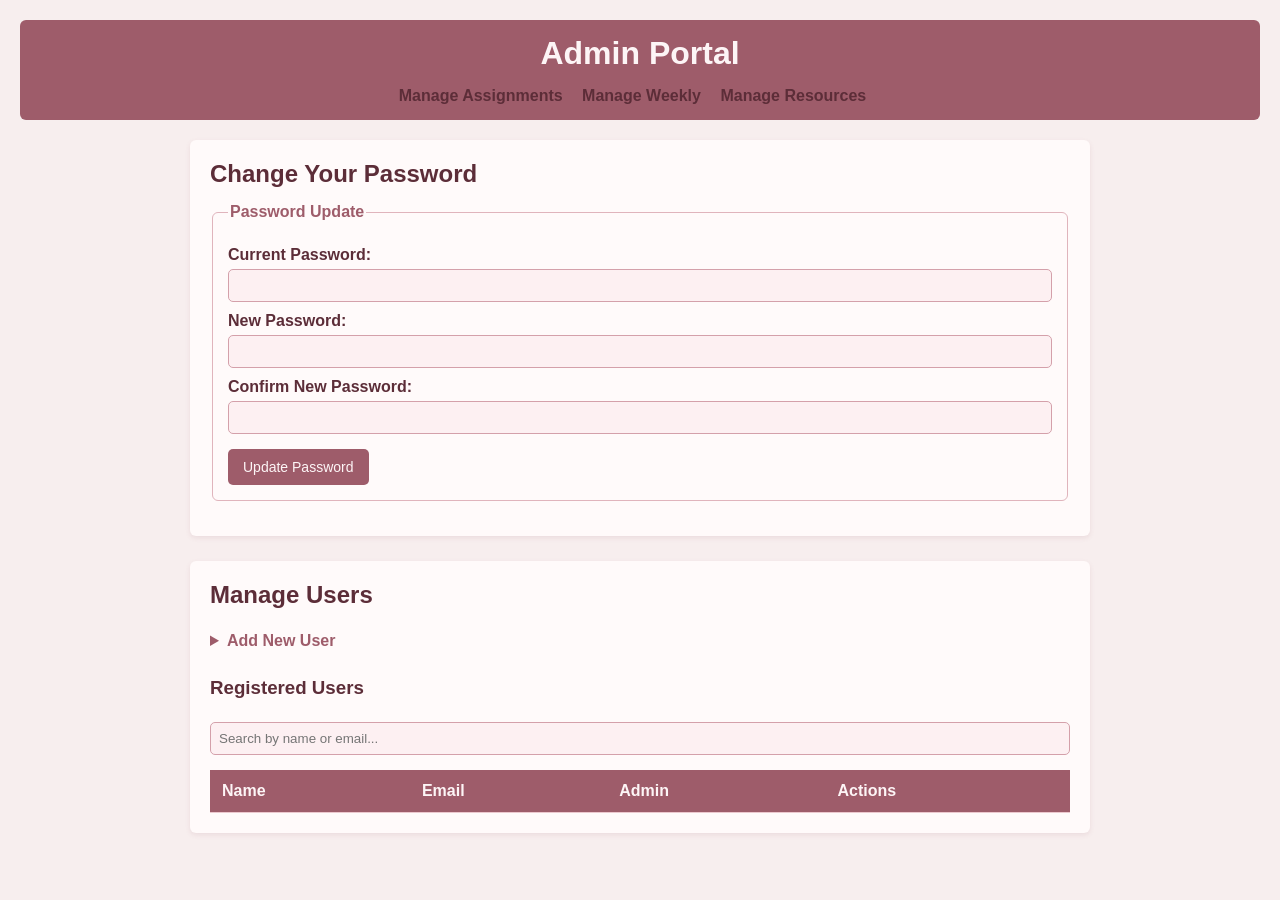
<file: src/admin/manage_users.html>
<!--
  Requirement: Create a Responsive Admin Portal

  Instructions:
  Fill in the HTML elements as described in the comments.
  Use the provided IDs for the elements that require them.
  Focus on creating a clear and semantic HTML structure.
-->
<!DOCTYPE html>
<html lang="en">
<head>
    <!-- TODO: Add the 'meta' tag for character encoding (UTF-8). -->
    <meta charset="UTF-8">
    <!-- TODO: Add the responsive 'viewport' meta tag. -->
    <meta name="viewport" content="width=device-width, initial-scale=1.0">
    <!-- TODO: Add a 'title' for the page, e.g., "Admin Portal". -->
    <title>Admin Portal</title>
    <!-- TODO: Link to a CSS file or a CSS framework. -->
    <link rel="stylesheet" href="../common/styles.css">
    <!-- TODO: Add a <script> tag that loads 'manage_users.js' with the 'defer' attribute.
         Example: <script src="manage_users.js" defer></script> -->
     <script src="manage_users.js" defer></script>
</head>
<body>

    <!-- TODO: Create a 'header' element for the top of the page. -->
     <header>
        <!-- TODO: Inside the header, add a main heading (e.g., 'h1') with the text "Admin Portal". -->
        <h1>Admin Portal</h1>
        <nav>
          <a href="../assignments/admin.html">Manage Assignments</a>
          <a href="../weekly/admin.html">Manage Weekly</a>
          <a href="../resources/admin.html">Manage Resources</a>
        </nav>
     </header>
    <!-- End of the header. -->


    <!-- TODO: Create a 'main' element to hold the primary content of the portal. -->
     <main>
        <!-- Section 1: Password Management -->
        <!-- TODO: Create a 'section' for the password management functionality. -->
          <section>
            <!-- TODO: Add a sub-heading (e.g., 'h2') with the text "Change Your Password". -->
                <h2>Change Your Password</h2>
            <!-- TODO: Create a 'form' for changing the password.
                 - action="#"
                 - id="password-form" -->
                     <form action="#" id="password-form">
                <!-- TODO: Use a 'fieldset' to group the password-related fields. -->
                         <fieldset>
                         
                    <!-- TODO: Add a 'legend' for the fieldset, e.g., "Password Update". -->
                         <legend>Password Update</legend>
                    <!-- TODO: Add a 'label' for the current password input. 'for' should be "current-password". -->
                         <label for="current-password">Current Password:</label>
                    <!-- TODO: Add an 'input' for the current password.

                         - type="password"
                         - id="current-password"
                         - required -->
                         <input type="password" id="current-password" required>
                    <!-- TODO: Add a 'label' for the new password input. 'for' should be "new-password". -->
                         <label for="new-password">New Password:</label>
                    <!-- TODO: Add an 'input' for the new password.
                         - type="password"
                         - id="new-password"
                         - minlength="8"
                         - required -->
                         <input type="password" id="new-password" minlength="8" required>

                    <!-- TODO: Add a 'label' for the confirm password input. 'for' should be "confirm-password". -->
                         <label for="confirm-password">Confirm New Password:</label>
                    <!-- TODO: Add an 'input' to confirm the new password.
                         - type="password"
                         - id="confirm-password"
                         - required -->
                         <input type="password" id="confirm-password" required>

                    <!-- TODO: Add a 'button' to submit the form.
                         - type="submit"
                         - id="change"
                         - Text: "Update Password" -->
                         <button type="submit" id="change">Update Password</button>
                         </fieldset>
                    </form>     
                    </section>

                <!-- End of the fieldset. -->
            <!-- End of the password form. -->
        <!-- End of the password management section. -->


        <!-- Section 2: User Management -->
        <!-- TODO: Create another 'section' for the user management functionality. -->
           <section>
            <!-- TODO: Add a sub-heading (e.g., 'h2') with the text "Manage Users". -->
                    <h2>Manage Users</h2>
            <!-- Subsection 2.1: Add New User Form -->
            <!-- TODO: Create a 'details' element so the "Add User" form can be collapsed. -->
                <details>
                <!-- TODO: Add a 'summary' element inside 'details' with the text "Add New User". -->
                    <summary>Add New User</summary>

                <!-- TODO: Create a 'form' for adding a new user.
                     - action="#"
                     - id="add-user-form" -->
                         <form action="#" id="add-user-form">
                    <!-- TODO: Use a 'fieldset' to group the new user fields. -->
                         <fieldset>
                        <!-- TODO: Add a 'legend' for the fieldset, e.g., "New User Information". -->
                         <legend>New User Information</legend>

                        <!-- TODO: Add a 'label' and 'input' for the user's full name.
                             - label 'for': "user-name"
                             - input 'id': "user-name"
                             - input 'type': "text"
                             - input: required -->
                             <label for="user-name">Full Name:</label>
                             <input type="text" id="user-name" required>

                        <!-- TODO: Add a 'label' and 'input' for the user's email.
                             - label 'for': "user-email"
                             - input 'id': "user-email"
                             - input 'type': "email"
                             - input: required -->
                               <label for="user-email">Email:</label>
                               <input type="email" id="user-email" required>

                        <!-- TODO: Add a 'label' and 'input' for the default password.
                             - label 'for': "default-password"
                             - input 'id': "default-password"
                             - input 'type': "password"
                             - input: required
                             - minlength="8" -->
                               <label for="default-password">Default Password:</label>
                               <input type="password" id="default-password" required minlength="8">

                        <!-- TODO: Add a 'label' and 'select' for the admin status.
                             - label 'for': "is-admin"
                             - select 'id': "is-admin"
                             - Add two 'option' elements:
                               - value="0" text "Student"
                               - value="1" text "Admin" -->
                                   <label for="is-admin">Role:</label>
                                   <select id="is-admin">
                                       <option value="0">Student</option>
                                       <option value="1">Admin</option>
                                   </select>

                        <!-- TODO: Add a 'button' to submit the form.
                             - type="submit"
                             - id="add"
                             - Text: "Add User" -->
                               <button type="submit" id="add">Add User</button>
                               </fieldset>
                              </form>
                         </details>

                    <!-- End of the fieldset. -->
                <!-- End of the add user form. -->
            <!-- End of the 'details' element. -->


            <!-- Subsection 2.2: User List -->
            <!-- TODO: Add a sub-heading (e.g., 'h3') for the list of users, e.g., "Registered Users". -->
                    <h3>Registered Users</h3>

            <!-- TODO: Add a search input field.
                 - type="text"
                 - id="search-input"
                 - placeholder e.g. "Search by name or email..." -->
                    <input type="text" id="search-input" placeholder="Search by name or email...">

            <!-- TODO: Create a 'table' to display the list of users.
                 - id="user-table" -->
                    <table id="user-table">
                <!-- TODO: Create a 'thead' for the table headers. -->
                    <thead>
                    <!-- TODO: Create a 'tr' (table row) inside the 'thead'. -->
                         <tr>
                        <!-- TODO: Create 'th' (table header) cells for:
                             "Name", "Email", "Admin", "Actions"
                             Each 'th' should be clickable for sorting. -->
                               <th>Name</th>
                               <th>Email</th>
                               <th>Admin</th>
                               <th>Actions</th>
                              </tr>
                              </thead>
                    <!-- End of the row. -->
                <!-- End of 'thead'. -->

                <!-- TODO: Create a 'tbody' for the table body.
                     - id="user-table-body"
                          This is where the user rows will be dynamically inserted by Javascript. -->
                          <tbody id="user-table-body"></tbody>
                        
                         
                     <!--The rows will be populated dynamically by manage_users.js.
                     Do NOT add any hardcoded rows here. -->
            <!-- End of the table. -->
                         </table>
        <!-- End of the user management section. -->
                    </section>
    <!-- End of the main content area. -->
     </main>


</body>
</html>
</file>
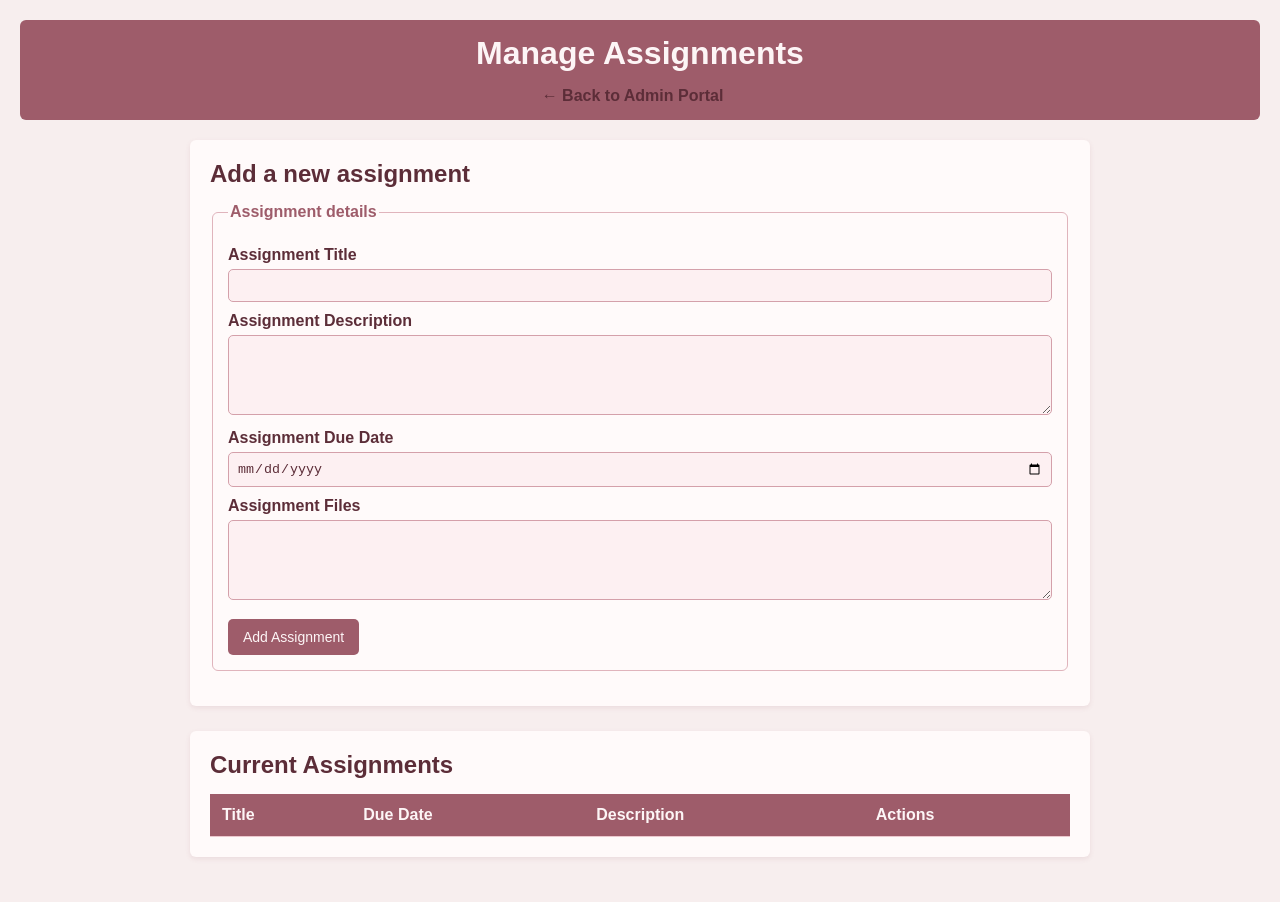
<file: src/assignments/admin.html>
<!--
  Requirement: Create the Admin View for Assignments

  Instructions:
  Fill in the HTML elements as described in the comments.
  This page allows the teacher (admin) to perform full CRUD operations
  on course assignments.
-->
<!DOCTYPE html>
<html lang="en">
<head>
    <!-- TODO: Add the <meta> tag for character encoding (UTF-8). -->
    <meta charset="UTF-8">


    <!-- TODO: Add the responsive viewport <meta> tag
         (width=device-width, initial-scale=1.0). -->
    <meta name="viewport" content="width=device-width, initial-scale=1.0">


    <!-- TODO: Add a <title>, e.g., "Manage Assignments". -->
    <title>Manage Assignments</title>

    <!-- TODO: Link to your CSS framework or stylesheet. -->
    <link rel="stylesheet" href="../common/styles.css">


    <!-- Required: link admin.js with defer. -->
    <script src="admin.js" defer></script>
</head>
<body>

    <!-- TODO: Create a <header> containing an <h1> "Manage Assignments". -->
    <header>
     <h1>Manage Assignments</h1>
     <nav><a href="../admin/manage_users.html">← Back to Admin Portal</a></nav>
    </header>

    <!-- TODO: Create the <main> content area. -->
    <main>
    

        <!-- ============================================================
             Section 1: Add / Edit Assignment Form
             ============================================================ -->
        <!-- TODO: Create a <section> for the form. -->
        <section>

            <!-- TODO: Add a sub-heading <h2> "Add a New Assignment". -->
            <h2>Add a new assignment</h2>

            <!-- TODO: Create a <form id="assignment-form"> (action can be "#").
                 The id is required by admin.js. -->
            <form id="assignment-form">
               
                <!-- TODO: Use a <fieldset> to group the form controls. -->
                    <!-- TODO: Add a <legend>, e.g., "Assignment Details". -->
                <fieldset>
                    <legend>Assignment details</legend>

                    <!-- TODO: Add a <label> and <input> for the assignment title.
                         - label for="assignment-title"
                         - input id="assignment-title", type="text", required -->
                    <label for="assignment-title">Assignment Title</label>
                    <input id="assignment-title" type="text" required>

                    <!-- TODO: Add a <label> and <textarea> for the description.
                         - label for="assignment-description"
                         - textarea id="assignment-description", rows="5", required
                         - Maps to the description column in the assignments table. -->
                    <label for="assignment-description">Assignment Description</label>
                    <textarea id="assignment-description" rows="5" required></textarea>

                    <!-- TODO: Add a <label> and <input> for the due date.
                         - label for="assignment-due-date"
                         - input id="assignment-due-date", type="date", required
                         - Maps to the due_date column in the assignments table. -->
                    <label for="assignment-due-date">Assignment Due Date</label>
                    <input id="assignment-due-date" type="date" required>
                    

                    <!-- TODO: Add a <label> and <textarea> for attached file URLs
                         (one URL per line).
                         - label for="assignment-files"
                         - textarea id="assignment-files", rows="3"
                         - Maps to the files column (JSON array) in the
                           assignments table. admin.js will split the textarea
                           value on newlines and send it as an array. -->
                    <label for="assignment-files">Assignment Files</label>
                    <textarea id="assignment-files" rows="3"></textarea>

                    <!-- TODO: Add a submit <button>.
                         - id="add-assignment", type="submit"
                         - Text: "Add Assignment"
                         - When the form is in edit mode, admin.js will
                           change the button text to "Update Assignment" and
                           store the id being edited in a data attribute. -->
                    <button id="add-assignment" type="submit" >Add Assignment</button>
                <!-- End of <fieldset> -->
                </fieldset>
            <!-- End of <form> -->
            </form>
        <!-- End of form <section> -->
        </section>


        <!-- ============================================================
             Section 2: Existing Assignments Table
             ============================================================ -->
        <!-- TODO: Create a <section> to display the current list of
             assignments. -->
        <section>

            <!-- TODO: Add a sub-heading <h2> "Current Assignments". -->
            <h2>Current Assignments</h2>

            <!-- TODO: Create a <table id="assignments-table">. -->
            <table id="assignments-table">

                <!-- TODO: Create a <thead> with a <tr> containing <th>
                     elements:
                     - "Title"
                     - "Due Date"
                     - "Description"
                     - "Actions"
                     The columns must match the data rendered by
                     admin.js createAssignmentRow(). -->
                <thead>
                    <tr>
                       <th>Title</th>
                       <th>Due Date</th>
                       <th>Description</th>
                       <th>Actions</th>
                    </tr>
                </thead>

                <!-- TODO: Create a <tbody id="assignments-tbody">.
                     The id is required by admin.js so it can inject
                     <tr> rows. admin.js will clear and repopulate this
                     tbody whenever the data changes. -->
                <tbody id="assignments-tbody"></tbody>
               
                <!-- admin.js will inject rows here. Each row follows
                     this structure (do NOT hardcode real data):

                <tr>
                    <td>HTML &amp; CSS Portfolio</td>
                    <td>2025-02-15</td>
                    <td>Create a responsive portfolio...</td>
                    <td>
                        <button class="edit-btn"   data-id="1">Edit</button>
                        <button class="delete-btn" data-id="1">Delete</button>
                    </td>
                </tr>

                The data-id attribute holds the integer id from the
                assignments table (primary key). -->

            <!-- End of <table> -->
            </table>
        <!-- End of list <section> -->
        </section>

    <!-- End of <main> -->
     </main>
</body>
</html>
</file>
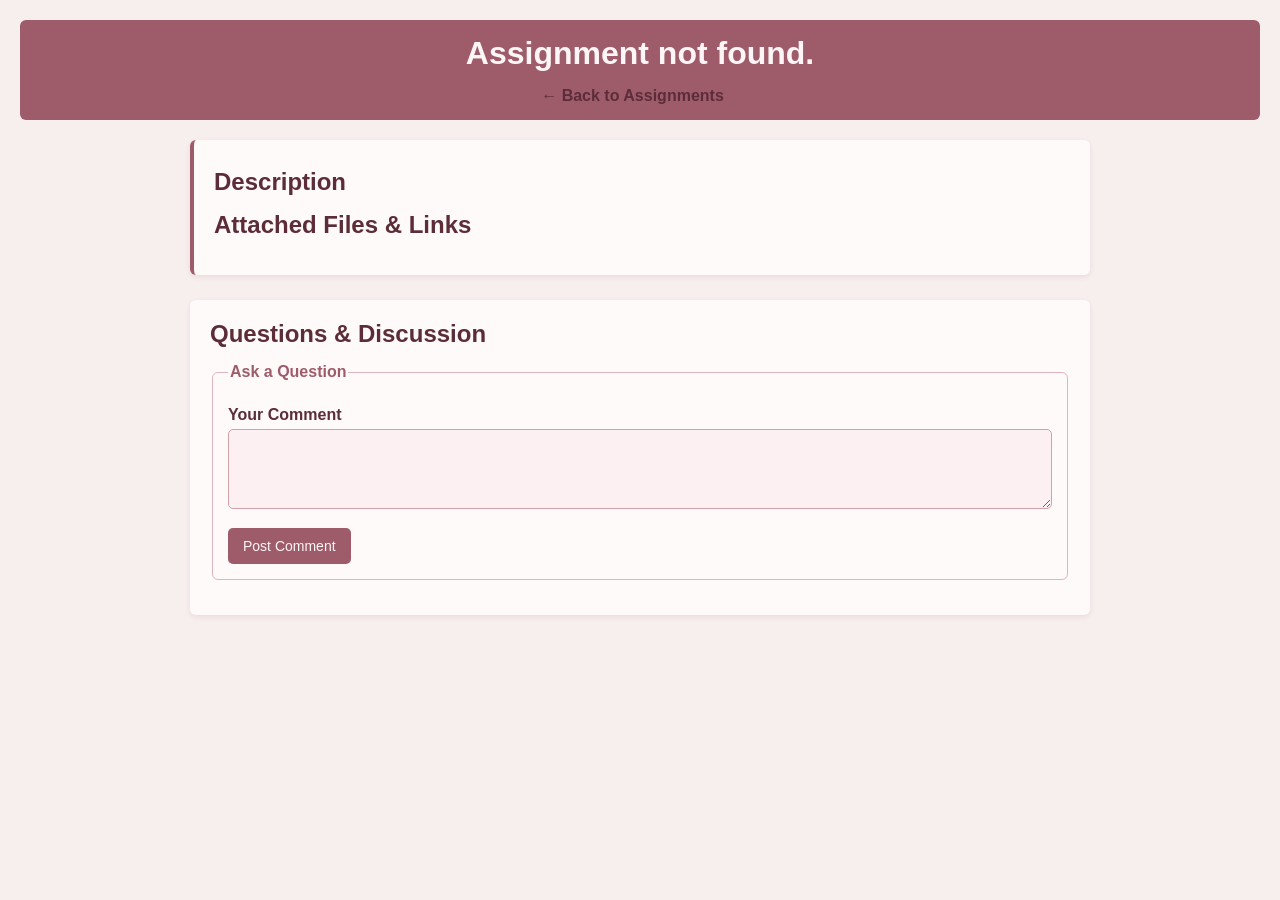
<file: src/assignments/details.html>
<!--
  Requirement: Create the Dedicated Page for a Single Assignment

  Instructions:
  This page displays the full details for one assignment and allows
  students to read and post discussion comments.
-->
<!DOCTYPE html>
<html lang="en">
<head>
    <!-- TODO: Add <meta> tags for charset (UTF-8) and viewport
         (width=device-width, initial-scale=1.0). -->
    <meta charset="UTF-8">
    <meta name="viewport" content="width=device-width, initial-scale=1.0">
     

    <!-- TODO: Add a <title>, e.g., "Assignment Details". -->
    <title>Assignment Details</title>

    <!-- TODO: Link to your CSS framework or stylesheet. -->
    <link rel="stylesheet" href="../common/styles.css">
    <style>
        body {
            font-family: Arial, sans-serif;
            margin: 0;
            padding: 20px;
            background-color: #f7eeee;
        }

        header {
            background-color: #9e5c6a;
            color: #fdf5f6;
            padding: 15px;
            margin-bottom: 20px;
            text-align: center;
            border-radius: 6px;
        }

        h1, h2 {
            margin: 0 0 15px 0;
            color: #5c2d38;
        }

        header h1 {
            color: #fdf5f6;
        }

        main {
            max-width: 900px;
            margin: auto;
        }

        article, section {
            background: #fffafa;
            padding: 20px;
            margin-bottom: 25px;
            border-radius: 6px;
            box-shadow: 0px 2px 5px rgba(158,92,106,0.12);
        }

        fieldset {
            border: 1px solid #e0b4bc;
            padding: 15px;
            border-radius: 6px;
            margin-bottom: 15px;
        }

        legend {
            font-weight: bold;
            color: #9e5c6a;
        }

        label {
            display: block;
            margin-top: 10px;
            font-weight: 600;
            color: #5c2d38;
        }

        textarea {
            width: 100%;
            padding: 8px;
            margin-top: 5px;
            border-radius: 5px;
            border: 1px solid #d4a0aa;
            box-sizing: border-box;
            height: 80px;
            resize: vertical;
            background-color: #fdf0f2;
            color: #5c2d38;
            font-weight: 500;
        }

        button {
            margin-top: 15px;
            padding: 10px 15px;
            border: none;
            border-radius: 5px;
            cursor: pointer;
            background-color: #9e5c6a;
            color: #fdf5f6;
            font-size: 14px;
        }

        button:hover {
            background-color: #7d4455;
        }

        p {
            color: #5c2d38;
            font-weight: 500;
        }

        ul {
            color: #5c2d38;
        }

        ul a {
            color: #9e5c6a;
        }

        ul a:hover {
            color: #5c2d38;
        }

        #comment-list article {
            background: #fdf0f2;
            border-left: 4px solid #9e5c6a;
            padding: 12px 15px;
            margin-bottom: 12px;
            border-radius: 6px;
            box-shadow: none;
        }

        #comment-list article footer {
            margin-top: 8px;
            font-size: 13px;
            color: #9e5c6a;
            font-weight: 600;
        }

    </style>

    <!-- Required: link details.js with defer. -->
    <script src="details.js" defer></script>
</head>
<body>

    <!-- TODO: Create a <header>.
         Inside it, add an <h1 id="assignment-title">.
         details.js will set its textContent to the assignment's title.
         Leave it empty for now. -->
     <header>
          <h1 id="assignment-title"></h1>
          <nav><a href="list.html">← Back to Assignments</a></nav>
     </header>

    <!-- TODO: Create the <main> content area. -->
    <main>

        <!-- ============================================================
             Section 1: Assignment Information
             ============================================================ -->
        <!-- TODO: Use an <article> to display the main assignment
             information. -->
        <article>

            <!-- TODO: Add a <p id="assignment-due-date">.
                 details.js will set it to "Due: YYYY-MM-DD"
                 using the due_date column from the assignments table. -->
            <p id="assignment-due-date"></p>

            <!-- TODO: Add a <h2> "Description". -->
            <h2>Description</h2>

            <!-- TODO: Add a <p id="assignment-description">.
                 details.js will set its textContent to the assignment's
                 description from the assignments table. -->
            <p id="assignment-description"></p>

            <!-- TODO: Add a <h2> "Attached Files &amp; Links". -->
            <h2>Attached Files &amp; Links</h2>

            <!-- TODO: Add a <ul id="assignment-files-list">.
                 details.js will populate this list from the files column
                 in the assignments table. That column is a JSON-encoded
                 array of URL strings. Each URL becomes a
                 <li><a href="{url}">{url}</a></li> item.
                 Leave the list empty here. -->
            <ul id="assignment-files-list"></ul>

        <!-- End of <article> -->
        </article>


        <!-- ============================================================
             Section 2: Discussion Forum
             ============================================================ -->
        <!-- TODO: Create a <section id="discussion-forum">. -->
        <section id="discussion-forum">

            <!-- TODO: Add a <h2> "Questions &amp; Discussion". -->
            <h2>Questions &amp; Discussion</h2>

            <!-- Subsection 2.1: Existing Comments -->
            <!-- TODO: Add a <div id="comment-list">.
                 details.js will inject one <article> per comment here.
                 Each comment article follows this structure:

                 <article>
                     <p>Comment text goes here.</p>
                     <footer>Posted by: Author Name</footer>
                 </article>

                 Comments come from the comments_assignment table
                 (columns: id, assignment_id, author, text, created_at).
                 Leave the div empty here. -->
            <div id="comment-list"></div>

            <!-- Subsection 2.2: Add a Comment Form -->
            <!-- TODO: Create a <form id="comment-form"> (action="#").
                 The id is required by details.js. -->
            <form id="comment-form">

                <!-- TODO: Use a <fieldset> to group the controls. -->
                    <!-- TODO: Add a <legend>, e.g., "Ask a Question". -->
               <fieldset>
                    <legend>Ask a Question</legend>

                    <!-- TODO: Add a <label> and <textarea> for the comment.
                         - label for="new-comment"
                         - textarea id="new-comment", required
                         - The id must be exactly "new-comment" as
                           details.js reads this element by that id. -->
                    <label for="new-comment" >Your Comment</label>
                    <textarea id="new-comment" required></textarea>

                    <!-- TODO: Add a submit <button>.
                         - type="submit"
                         - Text: "Post Comment" -->
                    <button type="submit">Post Comment</button>
                <!-- End of <fieldset> -->
                </fieldset>
            <!-- End of <form> -->
            </form>

        <!-- End of <section#discussion-forum> -->
        </section>

    <!-- End of <main> -->
    </main>
</body>
</html>
</file>
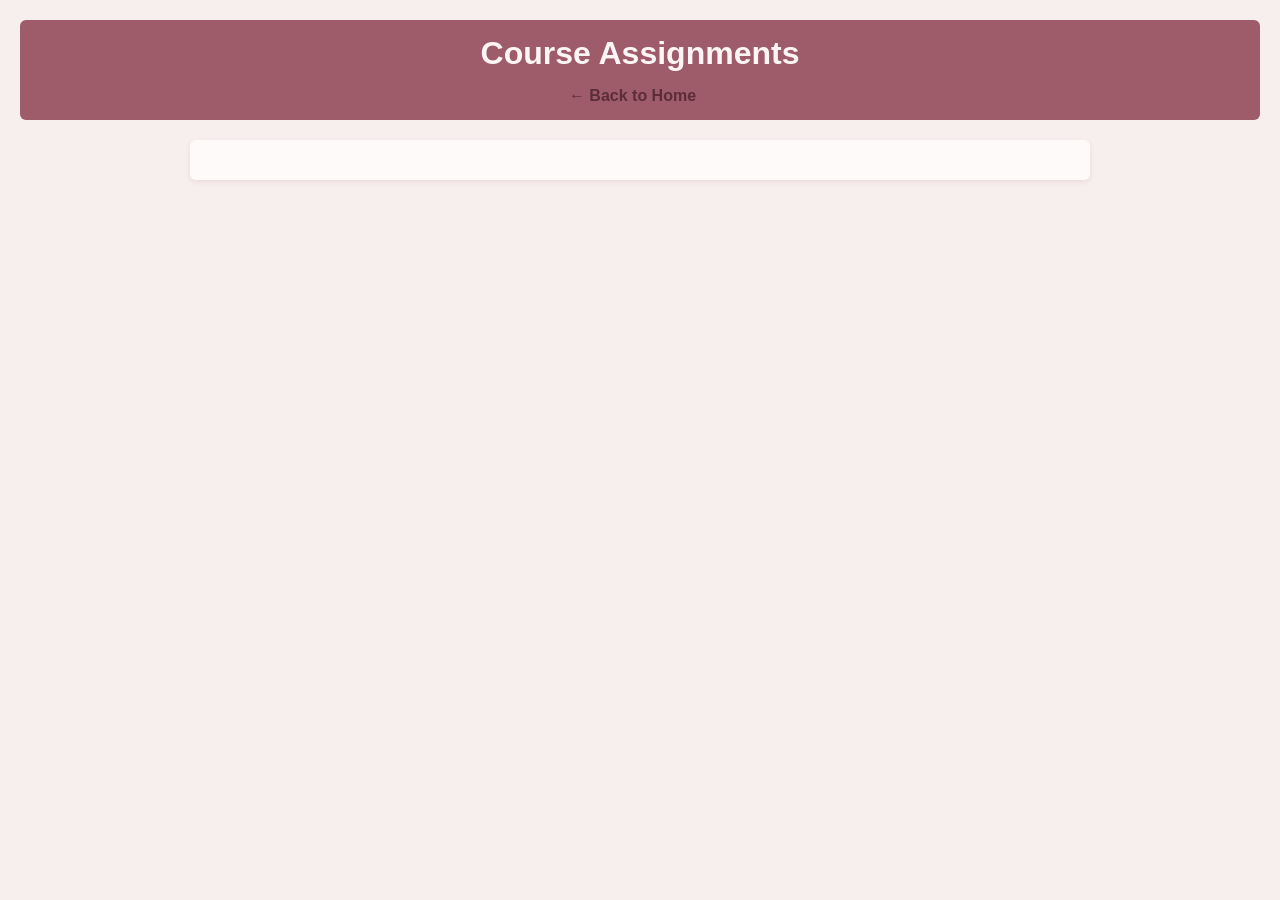
<file: src/assignments/list.html>
<!--
  Requirement: Create the Student View for Assignments

  Instructions:
  This page is a read-only view for students to see all course assignments.
  Each assignment should link to its dedicated detail page.
-->
<!DOCTYPE html>
<html lang="en">
<head>
    <!-- TODO: Add <meta> tags for charset (UTF-8) and viewport
         (width=device-width, initial-scale=1.0). -->
    <meta charset="UTF-8">
    <meta name="viewport" content="width=device-width, initial-scale=1.0">
     

    <!-- TODO: Add a <title>, e.g., "Course Assignments". -->
    <title>Course Assignments</title>

    <!-- TODO: Link to your CSS framework or stylesheet. -->
    <link rel="stylesheet" href="../common/styles.css"">
    <style>
        body {
            font-family: Arial, sans-serif;
            margin: 0;
            padding: 20px;
            background-color: #f7eeee;
        }

        header {
            background-color: #9e5c6a;
            color: #fdf5f6;
            padding: 15px;
            margin-bottom: 20px;
            text-align: center;
            border-radius: 6px;
        }

        h1, h2 {
            margin: 0 0 15px 0;
            color: #5c2d38;
        }

        header h1 {
            color: #fdf5f6;
        }

        main {
            max-width: 900px;
            margin: auto;
        }

        section {
            background: #fffafa;
            padding: 20px;
            margin-bottom: 25px;
            border-radius: 6px;
            box-shadow: 0px 2px 5px rgba(158,92,106,0.12);
        }

        article {
            background: #fdf0f2;
            border-left: 4px solid #9e5c6a;
            padding: 15px;
            margin-bottom: 15px;
            border-radius: 6px;
        }

        article p {
            color: #5c2d38;
            font-weight: 500;
            margin: 0 0 8px 0;
        }

        article a {
            color: #9e5c6a;
            font-weight: 600;
            text-decoration: none;
        }

        article a:hover {
            color: #5c2d38;
            text-decoration: underline;
        }
    </style>

    

    <!-- Required: link list.js with defer so the DOM is ready before the
         script runs. -->
    <script src="list.js" defer></script>
</head>
<body>

    <!-- TODO: Create a <header> containing an <h1> "Course Assignments". -->
    <header>
        <h1>Course Assignments</h1>
        <nav><a href="../../index.html">← Back to Home</a></nav>
    </header>

    <!-- TODO: Create the <main> content area. -->
    <main>

        <!-- TODO: Create a <section id="assignment-list-section"> to contain
             the list of assignment articles.
             The id is required by list.js. -->
        <section id="assignment-list-section">

            <!-- list.js will inject one <article> per assignment here.
                 Each article follows the structure below. -->

            <!-- Example Assignment Article Structure (do NOT hardcode real
                 data; list.js fetches it from the API):

            <article>
                <h2>HTML &amp; CSS Portfolio</h2>
                <p>Due: 2025-02-15</p>
                <p>Create a responsive portfolio website...</p>
                <a href="details.html?id=1">View Details &amp; Discussion</a>
            </article>

            Note: the href MUST be "details.html?id=<id>" so that
            details.js can read the id from the URL query string. -->

        <!-- End of #assignment-list-section -->
        </section>
    <!-- End of <main> -->
    </main>
    

</body>
</html>
</file>
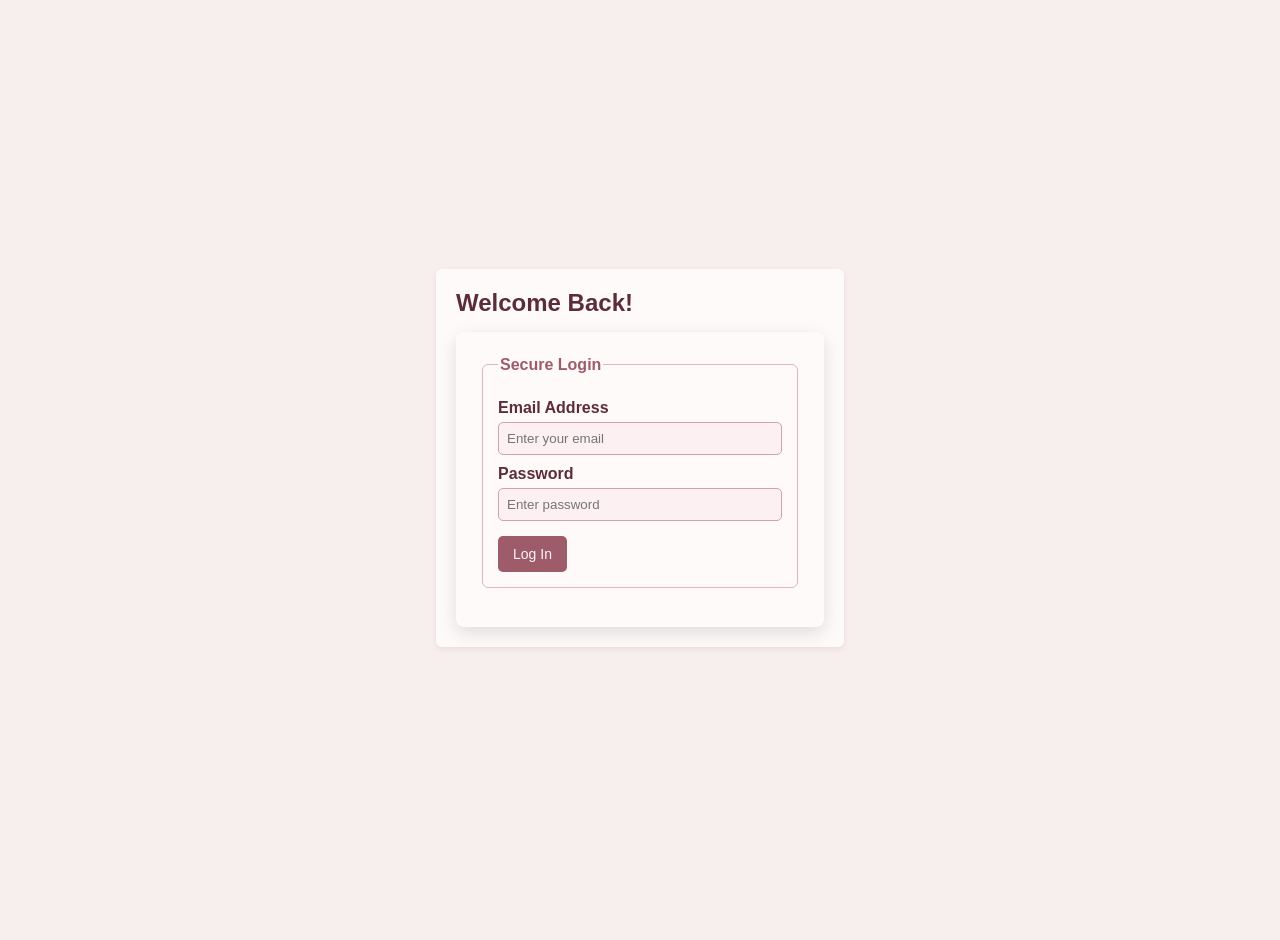
<file: src/auth/login.html>
<!--
  Requirement: Create a Responsive Login Page

  Instructions:
  Fill in the HTML elements as described in the comments.
  Use the provided IDs for the elements that require them.
  You are encouraged to use a CSS framework for styling, as hinted in the comments,
  but you can also use your own stylesheet.
-->
<!DOCTYPE html>
<html lang="en">
<head>
    <!-- TODO: Add the 'meta' tag to specify the character encoding for the document to be UTF-8. -->
  <meta charset="UTF-8">

    <!-- TODO: Add the 'meta' tag that makes the page responsive.
         The 'name' should be 'viewport' and the 'content' should set the 'width' to 'device-width'
         and the 'initial-scale' to '1.0'. -->
 <meta name="viewport" content="width=device-width, initial-scale=1.0">
    <!-- TODO: Add a 'title' for the page. It should be "Login". -->
 <title>Login</title>
    <!-- TODO: Link to a CSS file or a CSS framework like PicoCSS or Bootstrap to style the page. You can use a CDN link. -->
    <link rel="stylesheet" href="../common/styles.css">

</head>
<body style="display: flex; align-items: center; justify-content: center; min-height: 100vh; margin: 0;"><!-- TODO: Add any styling to the 'body' tag to center the login form on the page. -->

    <!-- This will be the main content area of the page. -->
    <!-- TODO: Use the 'main' element to contain the login form, as it represents the primary content of the document. -->
  <main>

        <!-- This 'section' groups the related content of the login form. -->
        <!-- TODO: Create a 'section' element to act as the login card. -->
   <section>
            <!-- The heading of the login form -->
            <!-- TODO: Add a heading element (e.g., 'h1' or 'h2') for the form's title. The text should be "Welcome Back!". -->
    <h1>Welcome Back!</h1>

            <!-- The form element will wrap all the inputs. -->
            <!-- TODO: Create a 'form' element. Give it an 'id' of "login-form". The 'action' can be '#' for now. -->
 <form action="#" id="login-form" style="width: 320px; max-width: 90%; padding: 1.5rem; box-shadow: 0 6px 18px rgba(0,0,0,0.12); border-radius: 8px;">
                <!-- TODO: Use a 'fieldset' to group all the related controls for the login form. -->
                                <fieldset>
                    <!-- TODO: Add a 'legend' to caption the fieldset. e.g., "Secure Login". This improves accessibility. -->
                 <legend>Secure Login</legend>
                    <!-- TODO: Add a 'label' for the email input field.
                         The 'for' attribute should be "email".
                         The text should be "Email Address". -->
                  <label for="email">Email Address</label>
               

                    <!-- TODO: Add an 'input' field for the email.
                         - The type should be "email".
                         - The id must be "email".
                         - It should be a required field. -->
  <input type="email" id="email" name="email" placeholder="Enter your email" required>
                    <!-- TODO: Add a 'label' for the password input field.
                         The 'for' attribute should be "password".
                         The text should be "Password". -->
                  <label for="password">Password</label>

                    <!-- TODO: Add an 'input' field for the password.
                         - The type should be "password".
                         - The id must be "password".
                         - It should be a required field.
                         - For validation, add a 'minlength' attribute (e.g., minlength="8"). -->
                 <input type="password" id="password" name="password" placeholder="Enter password" minlength="8" required>

                    <!-- This is the form submission button. -->
                    <!-- TODO: Add a 'button' to submit the form, inside the fieldset.
                         - The type should be "submit".
                         - The id must be "login".
                         - The text should be "Log In". -->
                                  <button type="submit" id="login">Log In</button>
                <!-- End of the fieldset. -->
                </fieldset>
                <!-- TODO: Add a <div> element here with id="message-container".
                     This will be used by login.js to display success or error messages.
                     Example: <div id="message-container"></div> -->
    <div id="message-container"></div>
            <!-- End of the form element. -->
     </form>
        <!-- End of the login section. -->
   </section>
    <!-- End of the main content area. -->
  </main>
    <!-- TODO: Link the login.js script here using a <script> tag with the 'defer' attribute.
         Example: <script src="login.js" defer></script> -->
<script src="login.js" defer></script>
</body>
</html>
</file>
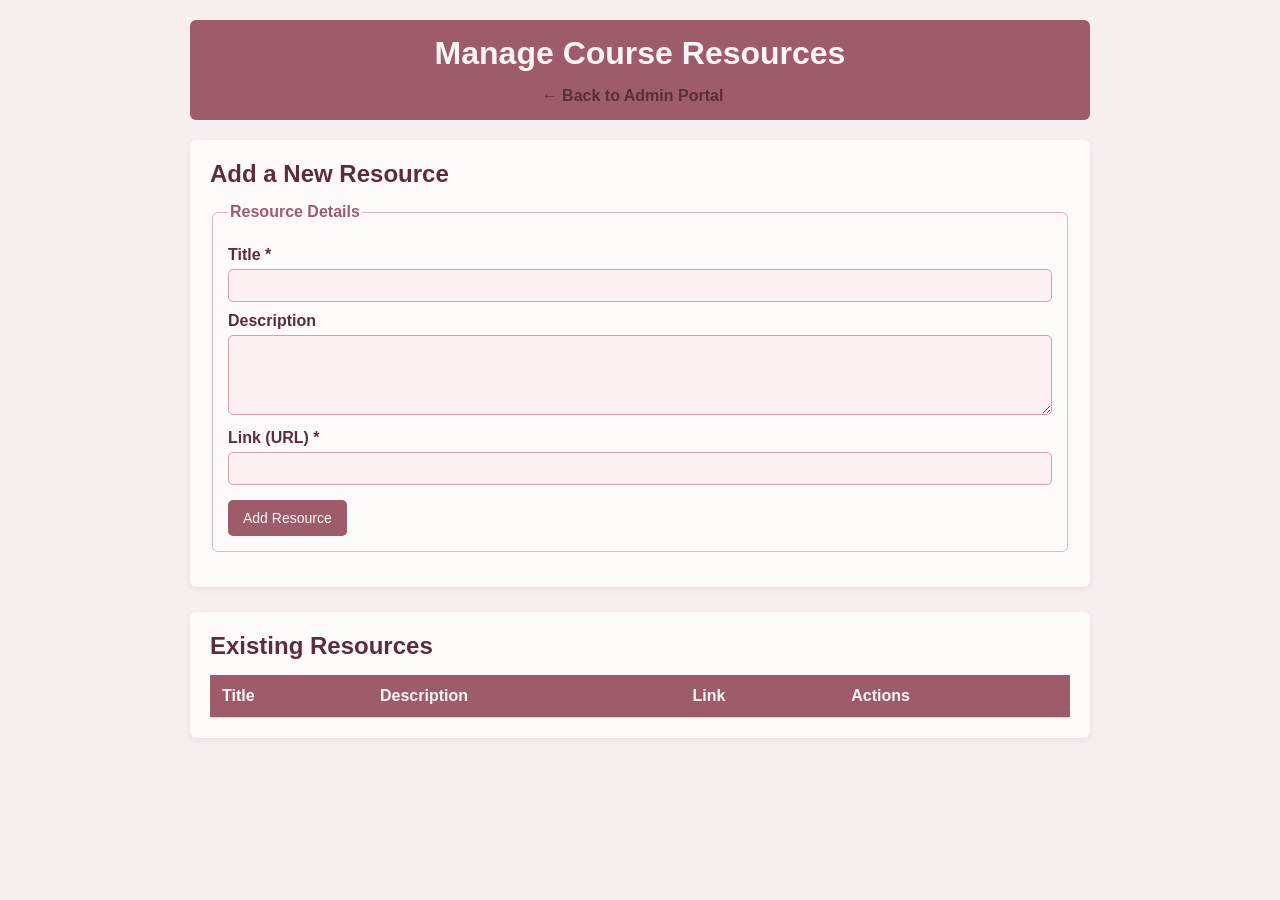
<file: src/resources/admin.html>
<!DOCTYPE html>
<html lang="en">
<head>
    <!-- Add meta tag for character encoding (UTF-8) -->
    <meta charset="UTF-8">
    
    <!-- Add responsive viewport meta tag -->
    <meta name="viewport" content="width=device-width, initial-scale=1.0">
    
    <!-- Add title -->
    <title>Manage Resources</title>
    
    <!-- Link to CSS framework -->
    <link rel="stylesheet" href="../common/styles.css">
    
    <!-- Link script file -->
    <script src="admin.js" defer></script>
</head>
<body>
    <main class="container">
        <!-- Create header with main heading -->
        <header>
            <h1>Manage Course Resources</h1>
            <nav>
                <a href="../admin/manage_users.html">← Back to Admin Portal</a></a>
            </nav>
        </header>

        <!-- Section 1: Add/Edit Resource Form -->
        <section>
            <!-- Add sub-heading -->
            <h2 id="form-heading">Add a New Resource</h2>
            
            <!-- Create form with id="resource-form" -->
            <form id="resource-form" action="#">
                <!-- Use fieldset to group controls -->
                <fieldset>
                    <!-- Add legend -->
                    <legend>Resource Details</legend>
                    
                    <!-- Label and input for title -->
                    <label for="resource-title">Title *</label>
                    <input type="text" id="resource-title" name="title" required>
                    
                    <!-- Label and textarea for description -->
                    <label for="resource-description">Description</label>
                    <textarea id="resource-description" name="description" rows="3"></textarea>
                    
                    <!-- Label and input for link -->
                    <label for="resource-link">Link (URL) *</label>
                    <input type="url" id="resource-link" name="link" required>
                    
                    <!-- Submit button -->
                    <button type="submit" id="add-resource" class="primary">Add Resource</button>
                </fieldset>
            </form>
        </section>

        <!-- Section 2: Existing Resources List -->
        <section>
            <!-- Add sub-heading -->
            <h2>Existing Resources</h2>
            
            <!-- Create table with id="resources-table" -->
            <table id="resources-table" class="striped">
                <!-- Create thead -->
                <thead>
                    <tr>
                        <!-- Add th elements -->
                        <th>Title</th>
                        <th>Description</th>
                        <th>Link</th>
                        <th>Actions</th>
                    </tr>
                </thead>
                
                <!-- Create tbody with id="resources-tbody" -->
                <tbody id="resources-tbody">
                    <!-- Rows will be injected by JavaScript -->
                </tbody>
            </table>
        </section>
    </main>
</body>
</html>
</html>
</file>
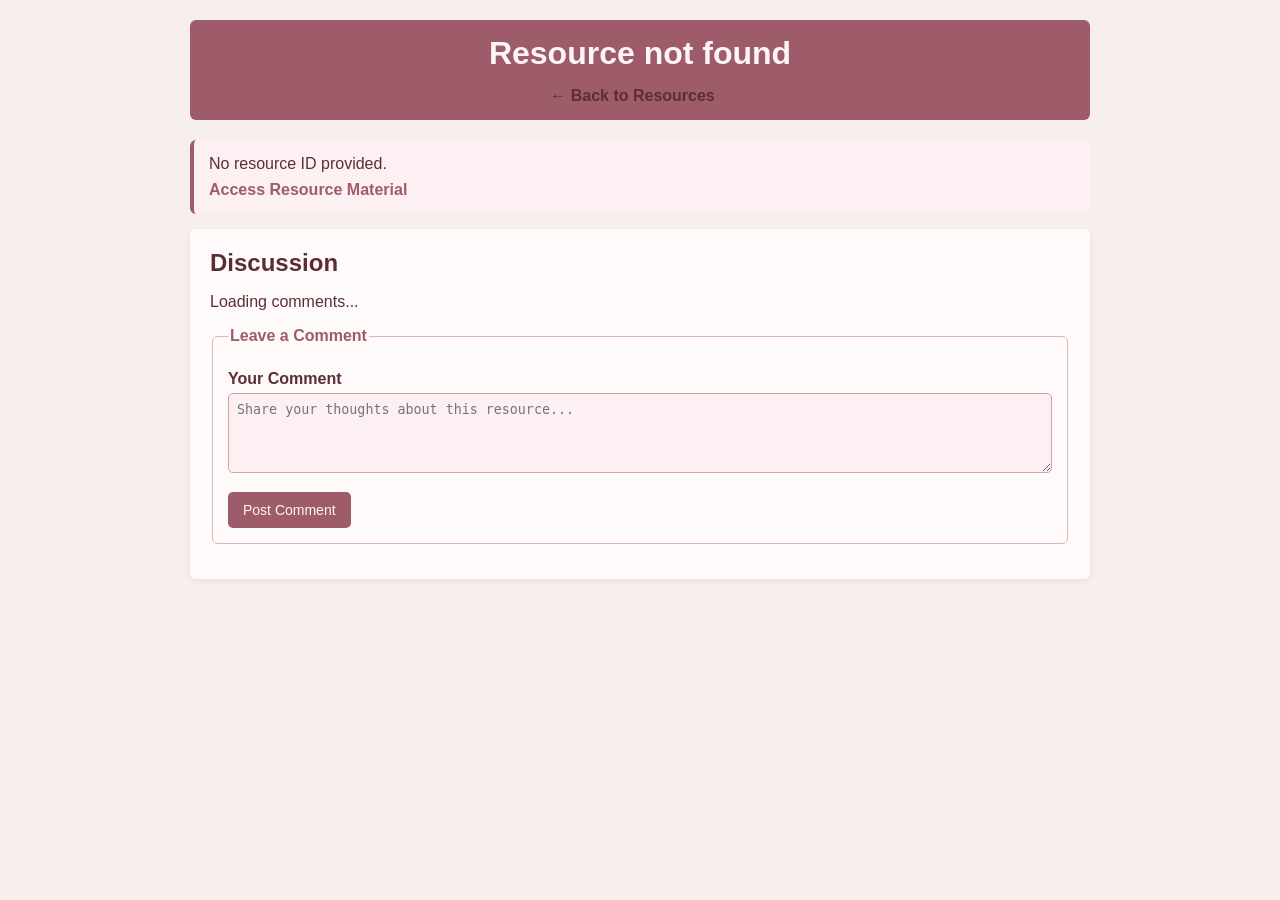
<file: src/resources/details.html>
<!DOCTYPE html>
<html lang="en">
<head>
    <!-- Add meta tags for charset and viewport -->
    <meta charset="UTF-8">
    <meta name="viewport" content="width=device-width, initial-scale=1.0">
    
    <!-- Add title -->
    <title>Resource Details</title>
    
    <!-- Link to CSS framework -->
    <link rel="stylesheet" href="../common/styles.css">
    
    <!-- Link script file -->
    <script src="details.js" defer></script>
</head>
<body>
    <main class="container">
        <!-- Header with main heading and id -->
        <header>
            <h1 id="resource-title">Loading...</h1>
            <nav>
                <a href="list.html">← Back to Resources</a>
            </nav>
        </header>

        <!-- Section 1: Resource Information -->
        <article>
            <!-- Paragraph for description with id -->
            <p id="resource-description">Loading description...</p>
            
            <!-- Anchor tag for link with id -->
            <a id="resource-link" href="#" target="_blank" class="button">Access Resource Material</a>
        </article>

        <!-- Section 2: Discussion Forum -->
        <section id="discussion-forum">
            <!-- Sub-heading -->
            <h2>Discussion</h2>

            <!-- Div for comments with id -->
            <div id="comment-list">
                <p>Loading comments...</p>
            </div>

            <!-- Form for new comments with id -->
            <form id="comment-form" action="#">
                <!-- Fieldset -->
                <fieldset>
                    <!-- Legend -->
                    <legend>Leave a Comment</legend>
                    
                    <!-- Label and textarea for comment -->
                    <label for="new-comment">Your Comment</label>
                    <textarea id="new-comment" name="comment" rows="3" required placeholder="Share your thoughts about this resource..."></textarea>
                    
                    <!-- Submit button -->
                    <button type="submit" class="primary">Post Comment</button>
                </fieldset>
            </form>
        </section>
    </main>
</body>
</html>
</html>
</file>
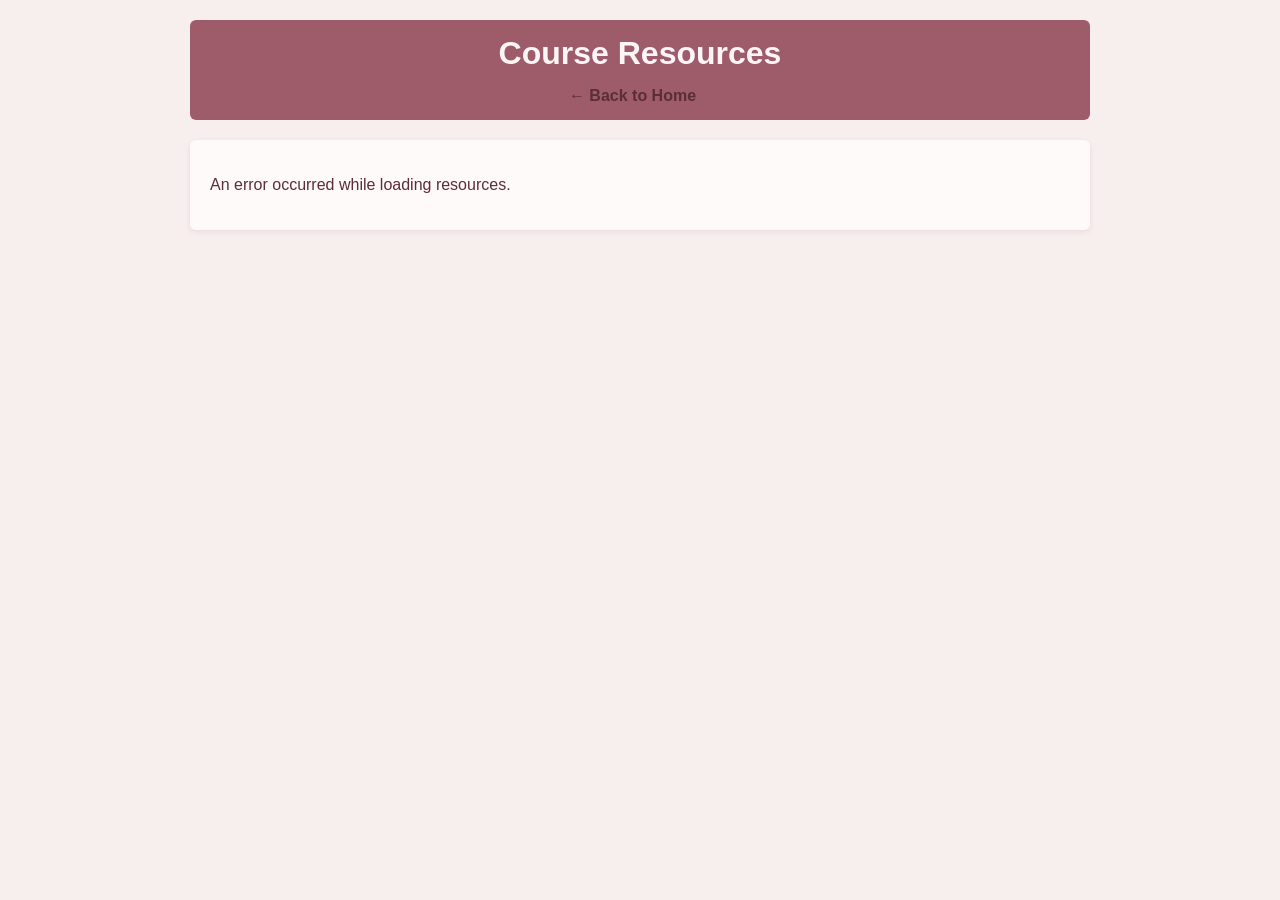
<file: src/resources/list.html>
<!DOCTYPE html>
<html lang="en">
<head>
    <!-- Add meta tags for charset and viewport -->
    <meta charset="UTF-8">
    <meta name="viewport" content="width=device-width, initial-scale=1.0">
    
    <!-- Add title -->
    <title>Course Resources</title>
    
    <!-- Link to CSS framework -->
    <link rel="stylesheet" href="../common/styles.css">
    
    <!-- Link script file -->
    <script src="list.js" defer></script>
</head>
<body>
    <main class="container">
        <!-- Header with main heading -->
        <header>
            <h1>Course Resources</h1>
            <nav>
                <a href="../../index.html">← Back to Home</a>
            </nav>
        </header>

        <!-- Section with id="resource-list-section" -->
        <section id="resource-list-section">
            <p>Loading resources...</p>
        </section>
    </main>
</body>
</html>
</body>
</html>
</file>
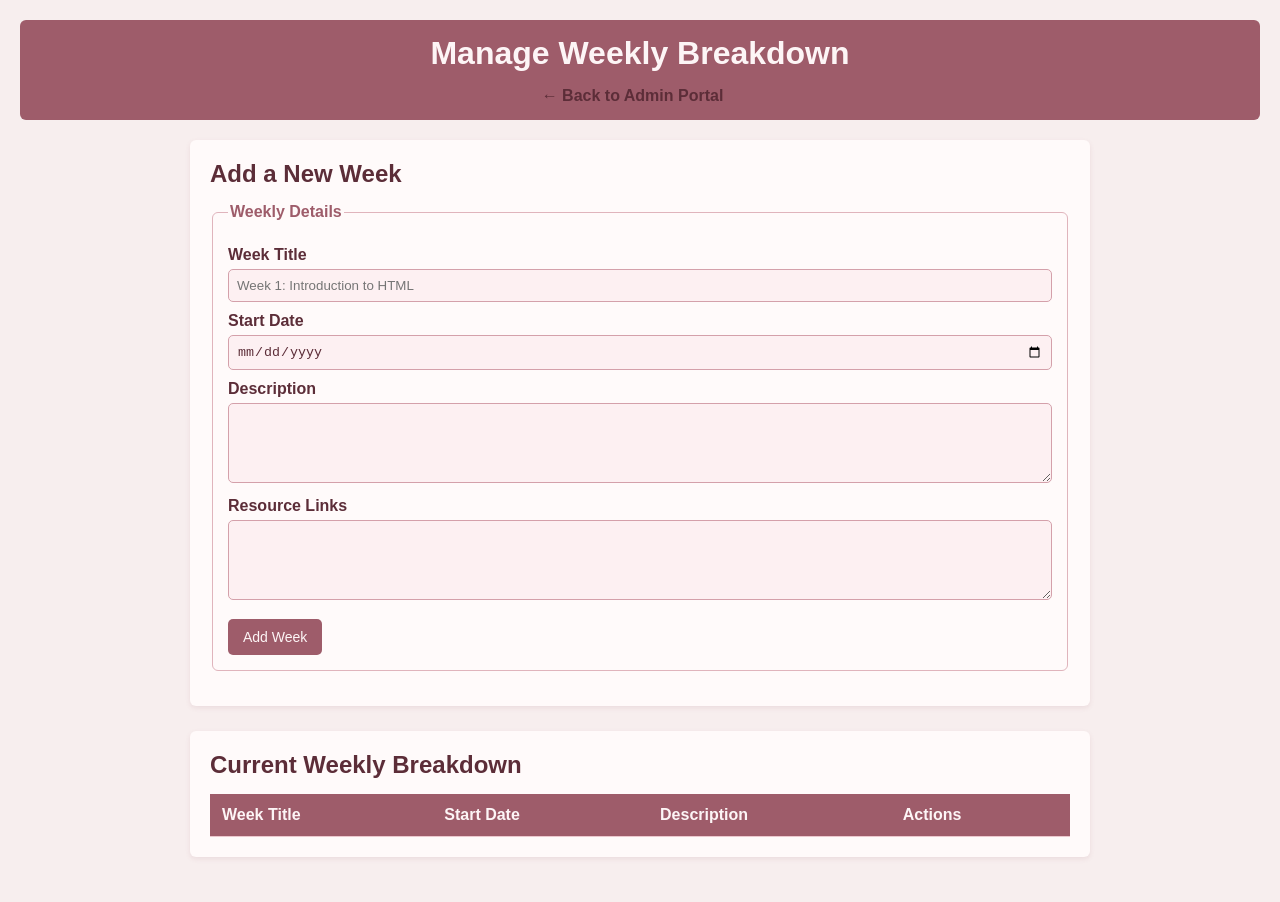
<file: src/weekly/admin.html>
<!DOCTYPE html>
<html lang="en">
<head>

    <meta charset="UTF-8">

    <meta name="viewport"
          content="width=device-width, initial-scale=1.0">

    <title>Manage Weekly Breakdown</title>

    <link rel="stylesheet" href="../common/styles.css"">

    <script src="admin.js" defer></script>

</head>
<body>

    <header>

        <h1>Manage Weekly Breakdown</h1>
        <nav><a href="../admin/manage_users.html">← Back to Admin Portal</a></nav>

    </header>

    <main>

        <!-- ========================================================= -->
        <!-- Section 1: Add / Edit Week Form -->
        <!-- ========================================================= -->

        <section>

            <h2>Add a New Week</h2>

            <form id="week-form" action="#">

                <fieldset>

                    <legend>Weekly Details</legend>

                    <!-- Week Title -->

                    <label for="week-title">
                        Week Title
                    </label>

                    <input
                        type="text"
                        id="week-title"
                        placeholder="Week 1: Introduction to HTML"
                        required
                    >


                    <!-- Start Date -->

                    <label for="week-start-date">
                        Start Date
                    </label>

                    <input
                        type="date"
                        id="week-start-date"
                        required
                    >


                    <!-- Description -->

                    <label for="week-description">
                        Description
                    </label>

                    <textarea
                        id="week-description"
                        rows="5"
                    ></textarea>


                    <!-- Links -->

                    <label for="week-links">
                        Resource Links
                    </label>

                    <textarea
                        id="week-links"
                        rows="3"
                    ></textarea>


                    <!-- Submit Button -->

                    <button
                        id="add-week"
                        type="submit"
                    >
                        Add Week
                    </button>

                </fieldset>

            </form>

        </section>


        <!-- ========================================================= -->
        <!-- Section 2: Existing Weekly Entries -->
        <!-- ========================================================= -->

        <section>

            <h2>Current Weekly Breakdown</h2>

            <table id="weeks-table">

                <thead>

                    <tr>

                        <th>Week Title</th>

                        <th>Start Date</th>

                        <th>Description</th>

                        <th>Actions</th>

                    </tr>

                </thead>

                <tbody id="weeks-tbody">

                    <!-- admin.js injects rows here -->

                </tbody>

            </table>

        </section>

    </main>

</body>
</html>
</file>
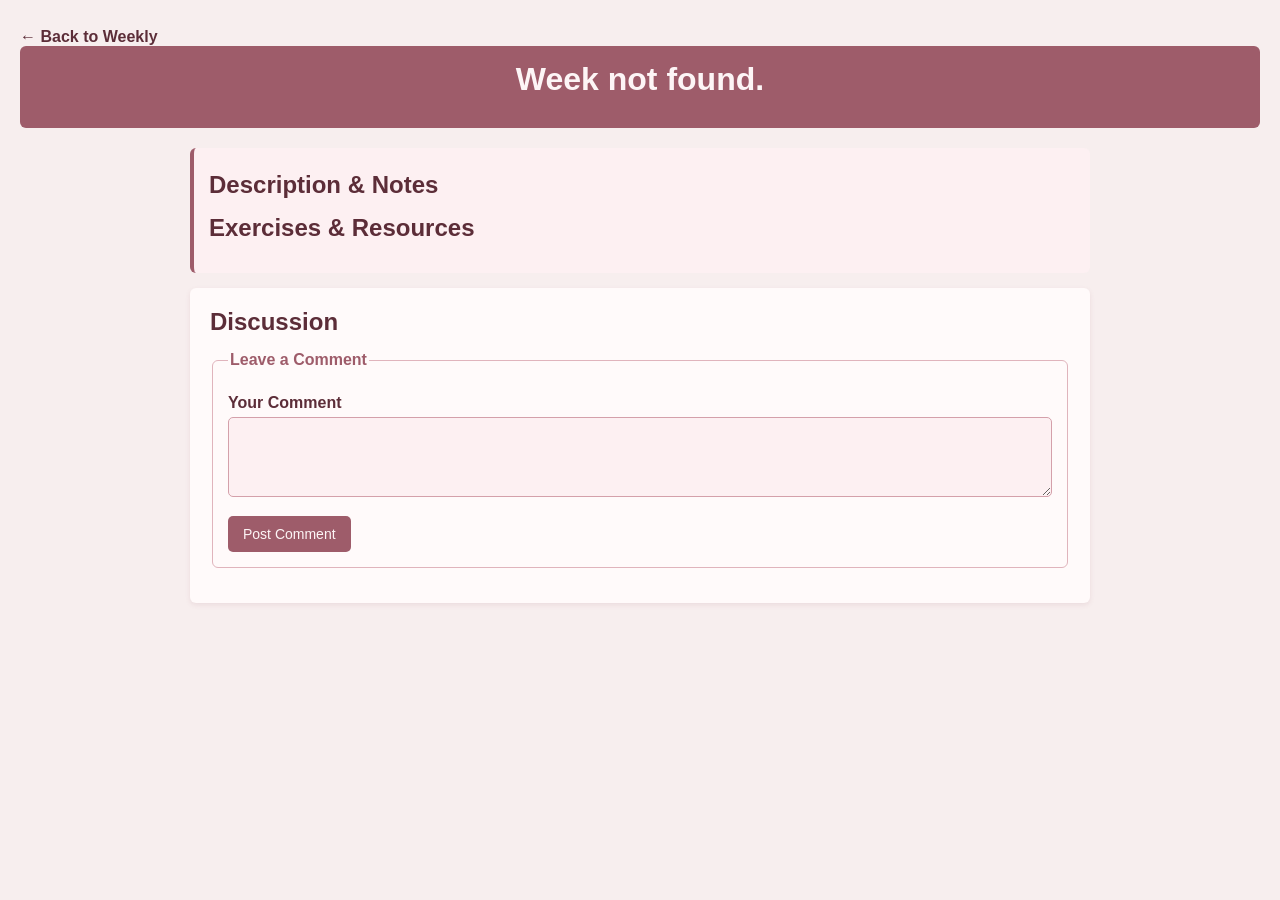
<file: src/weekly/details.html>
<!DOCTYPE html>
<html lang="en">
<head>

    <meta charset="UTF-8">

    <meta name="viewport"
          content="width=device-width, initial-scale=1.0">

    <title>Week Details</title>

    <link rel="stylesheet" href="../common/styles.css"">
    <nav><a href="list.html">← Back to Weekly</a></nav>

    <script src="details.js" defer></script>

</head>
<body>

    <header>

        <h1 id="week-title"></h1>

    </header>

    <main>

        <!-- ========================================================= -->
        <!-- Section 1: Weekly Information -->
        <!-- ========================================================= -->

        <article>

            <p id="week-start-date"></p>

            <h2>Description & Notes</h2>

            <p id="week-description"></p>

            <h2>Exercises & Resources</h2>

            <ul id="week-links-list"></ul>

        </article>


        <!-- ========================================================= -->
        <!-- Section 2: Discussion Forum -->
        <!-- ========================================================= -->

        <section id="discussion-forum">

            <h2>Discussion</h2>

            <!-- Existing Comments -->

            <div id="comment-list">

                <!-- details.js injects comments here -->

            </div>


            <!-- Add Comment Form -->

            <form id="comment-form" action="#">

                <fieldset>

                    <legend>Leave a Comment</legend>

                    <label for="new-comment">
                        Your Comment
                    </label>

                    <textarea id="new-comment"
                              required></textarea>

                    <button type="submit">
                        Post Comment
                    </button>

                </fieldset>

            </form>

        </section>

    </main>

</body>
</html>
</file>
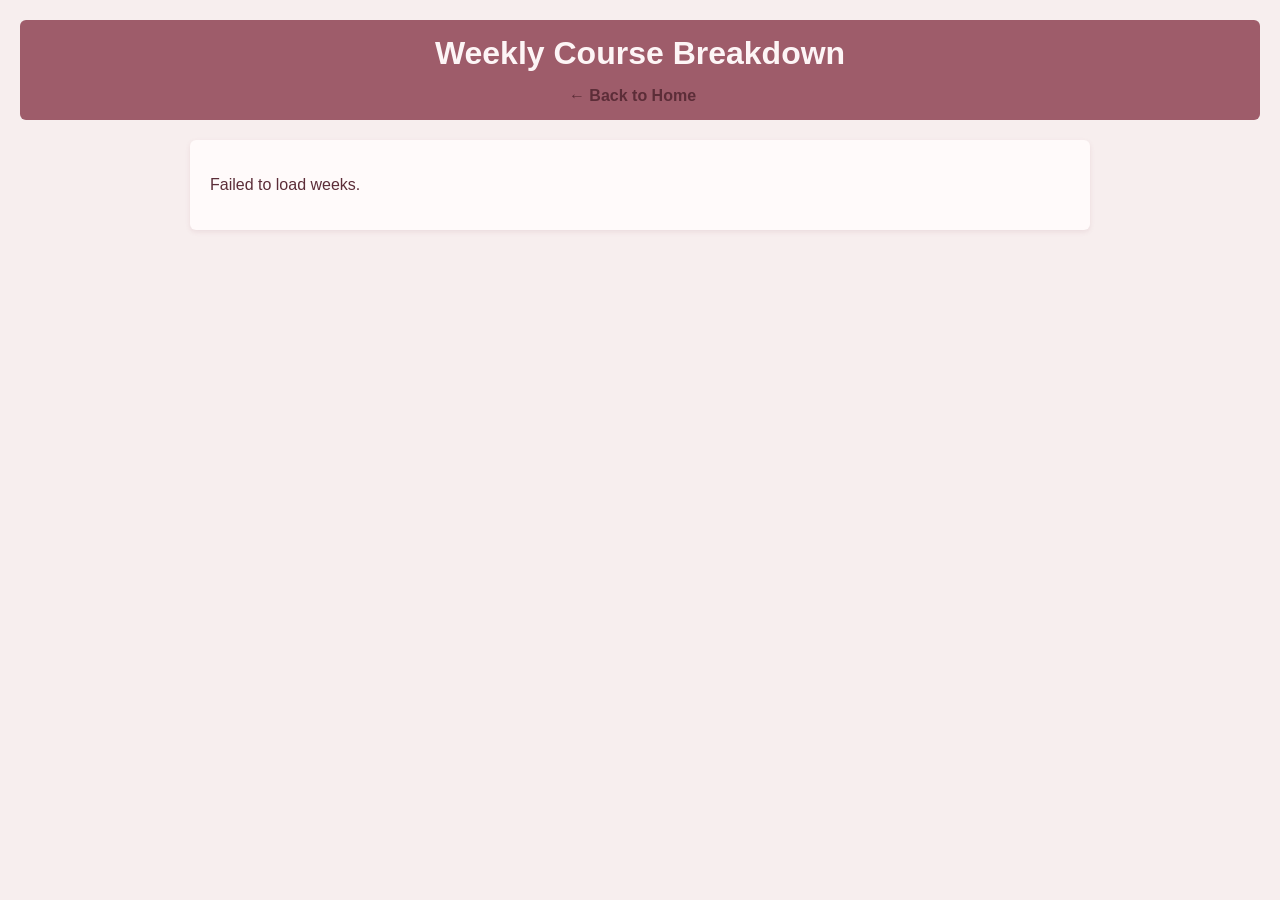
<file: src/weekly/list.html>
<!DOCTYPE html>
<html lang="en">
<head>

    <meta charset="UTF-8">

    <meta name="viewport"
          content="width=device-width, initial-scale=1.0">

    <title>Weekly Course Breakdown</title>

    <link rel="stylesheet" href="../common/styles.css"">

    <script src="list.js" defer></script>

</head>
<body>

    <header>

        <h1>Weekly Course Breakdown</h1>
        <nav><a href="../../index.html">← Back to Home</a></nav>

    </header>

    <main>

        <section id="week-list-section">

            <!-- list.js injects weeks here -->

        </section>

    </main>

</body>
</html>
</file>
<file: src/common/styles.css>
/* CSS Styles */
body {
    font-family: Arial, sans-serif;
    margin: 0;
    padding: 20px;
    background-color: #f7eeee;
}

header {
    background-color: #9e5c6a;
    color: #fdf5f6;
    padding: 15px;
    margin-bottom: 20px;
    text-align: center;
    border-radius: 6px;
}

h1, h2 {
    margin: 0 0 15px 0;
    color: #5c2d38;
}

h3 {
    color: #5c2d38;
}

header h1 {
    color: #fdf5f6;
}

main {
    max-width: 900px;
    margin: auto;
}

/* ---- Sections & Articles ---- */

section {
    background: #fffafa;
    padding: 20px;
    margin-bottom: 25px;
    border-radius: 6px;
    box-shadow: 0px 2px 5px rgba(158, 92, 106, 0.12);
}

article {
    background: #fdf0f2;
    border-left: 4px solid #9e5c6a;
    padding: 15px;
    margin-bottom: 15px;
    border-radius: 6px;
}

/* ---- Forms ---- */

fieldset {
    border: 1px solid #e0b4bc;
    padding: 15px;
    border-radius: 6px;
    margin-bottom: 15px;
}

legend {
    font-weight: bold;
    color: #9e5c6a;
}

label {
    display: block;
    margin-top: 10px;
    font-weight: 600;
    color: #5c2d38;
}

input[type="text"],
input[type="email"],
input[type="password"],
input[type="url"],
input[type="date"],
select,
textarea {
    width: 100%;
    padding: 8px;
    margin-top: 5px;
    border-radius: 5px;
    border: 1px solid #d4a0aa;
    box-sizing: border-box;
    background-color: #fdf0f2;
    color: #5c2d38;
    font-weight: 500;
}

textarea {
    height: 80px;
    resize: vertical;
}

button {
    margin-top: 15px;
    padding: 10px 15px;
    border: none;
    border-radius: 5px;
    cursor: pointer;
    background-color: #9e5c6a;
    color: #fdf5f6;
    font-size: 14px;
}

button:hover {
    background-color: #7d4455;
}

/* ---- Table ---- */

table {
    width: 100%;
    border-collapse: collapse;
    margin-top: 15px;
}

th, td {
    border-bottom: 1px solid #ecc8ce;
    padding: 12px;
    text-align: left;
}

th {
    background-color: #9e5c6a;
    color: #fdf5f6;
}

td {
    color: #5c2d38;
    font-weight: 500;
}

td button {
    margin-top: 0;
    margin-right: 8px;
    background-color: #c47d8a;
}

td button:hover {
    background-color: #9e5c6a;
}

td button:last-child {
    background-color: #b04455;
}

td button:last-child:hover {
    background-color: #8c2d3e;
}

/* ---- Details / Summary (Admin Portal) ---- */

details {
    margin-bottom: 15px;
}

summary {
    cursor: pointer;
    font-weight: 600;
    color: #9e5c6a;
    padding: 8px 0;
}

/* ---- Text & Lists ---- */

p {
    color: #5c2d38;
    font-weight: 500;
}

ul {
    color: #5c2d38;
}

ul a {
    color: #9e5c6a;
}

ul a:hover {
    color: #5c2d38;
}

/* ---- Assignment article links (list.html) ---- */

article a {
    color: #9e5c6a;
    font-weight: 600;
    text-decoration: none;
}

article a:hover {
    color: #5c2d38;
    text-decoration: underline;
}

article p {
    color: #5c2d38;
    font-weight: 500;
    margin: 0 0 8px 0;
}

/* ---- Comment list (details.html) ---- */

#comment-list article {
    background: #fdf0f2;
    border-left: 4px solid #9e5c6a;
    padding: 12px 15px;
    margin-bottom: 12px;
    border-radius: 6px;
    box-shadow: none;
}

#comment-list article footer {
    margin-top: 8px;
    font-size: 13px;
    color: #9e5c6a;
    font-weight: 600;
}

/* ---- Login page centering (login.html) ---- */

body.login-page {
    display: flex;
    align-items: center;
    justify-content: center;
    min-height: 100vh;
}
nav {
    margin-top: 8px;
}

nav a {
    color: #5c2d38;
    margin-right: 15px;
    text-decoration: none;
    font-weight: 600;
}

nav a:hover {
    text-decoration: underline;
}
</file>
